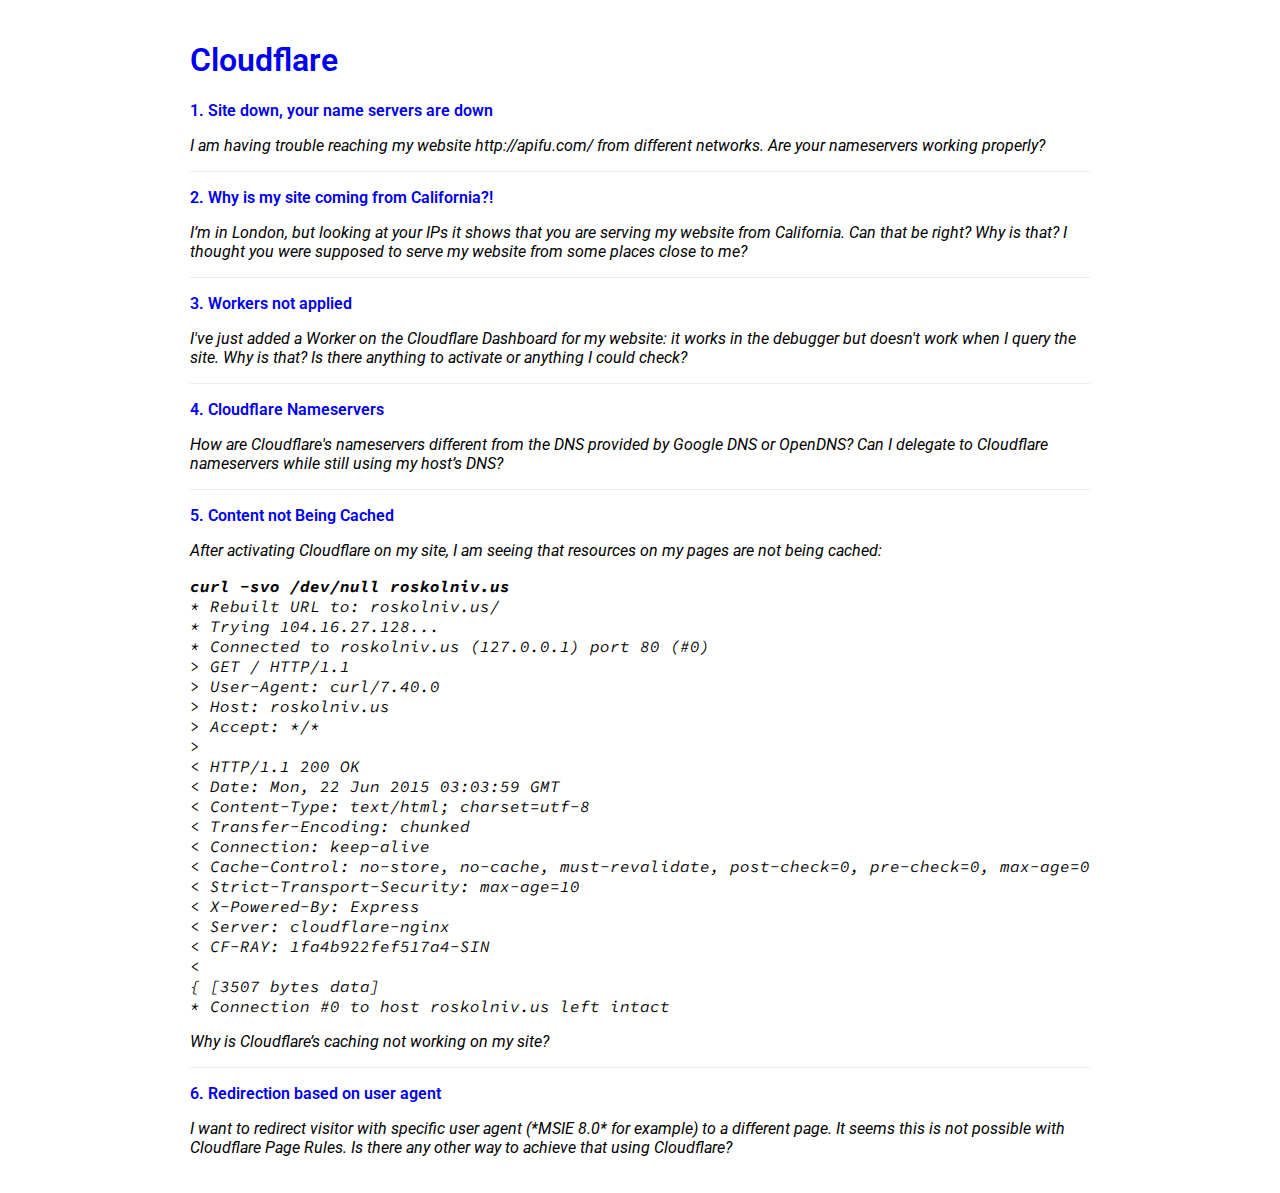
<file: index.html>
<!DOCTYPE html>
<html lang="en">

<head>
    <meta charset="UTF-8">
    <meta name="viewport" content="width=device-width, initial-scale=1.0">
    <title>Cloudflare</title>
    <link rel="stylesheet" type="text/css" href="style.css">
    <link rel="preconnect" href="https://fonts.googleapis.com">
    <link rel="preconnect" href="https://fonts.gstatic.com" crossorigin>
    <link
        href="https://fonts.googleapis.com/css2?family=Roboto:ital,wght@0,100;0,300;0,400;0,500;0,700;0,900;1,100;1,300;1,400;1,500;1,700;1,900&family=Source+Code+Pro:ital,wght@0,200..900;1,200..900&display=swap"
        rel="stylesheet">
</head>

<body>
    <h1><a href="./">Cloudflare</a></h1>
    <p class="p1"><a href="./site-down-your-name-servers-are-down.html">1. Site down, your name servers are down</a></p>
    <p class="p2">I am having trouble reaching my website http://apifu.com/ from different networks. Are your
        nameservers working properly?</p>
    <hr>
    <p class="p1"><a href="./why-is-my-site-coming-from-california.html">2. Why is my site coming from California?!</a>
    </p>
    <p class="p2">I’m in London, but looking at your IPs it shows that you are serving my website from California. Can
        that be right? Why is that? I thought you were supposed to serve my website from some places close to me?</p>
    <hr>
    <p class="p1"><a href="./workers-not-applied.html">3. Workers not applied</a></p>
    <p class="p2">I've just added a Worker on the Cloudflare Dashboard for my website: it works in the debugger but
        doesn't work when I query the site. Why is that? Is there anything to activate or anything I could check?</p>
    <hr>
    <p class="p1"><a href="./cloudflare-nameservers.html">4. Cloudflare Nameservers</a></p>
    <p class="p2">How are Cloudflare's nameservers different from the DNS provided by Google DNS or OpenDNS? Can I
        delegate to Cloudflare nameservers while still using my host’s DNS?</p>
    <hr>
    <p class="p1"><a href="./content-not-being-cached.html">5. Content not Being Cached</a></p>
    <p class="p2">After activating Cloudflare on my site, I am seeing that resources on my pages are not being cached:
    </p>
    <span class="pcode">
        <b>curl -svo /dev/null roskolniv.us</b><br>
        * Rebuilt URL to: roskolniv.us/<br>
        * Trying 104.16.27.128...<br>
        * Connected to roskolniv.us (127.0.0.1) port 80 (#0)<br>
        > GET / HTTP/1.1<br>
        > User-Agent: curl/7.40.0<br>
        > Host: roskolniv.us<br>
        > Accept: */*<br>
        ><br>
        < HTTP/1.1 200 OK<br>
            < Date: Mon, 22 Jun 2015 03:03:59 GMT<br>
                < Content-Type: text/html; charset=utf-8<br>
                    < Transfer-Encoding: chunked<br>
                        < Connection: keep-alive<br>
                            < Cache-Control: no-store, no-cache, must-revalidate, post-check=0, pre-check=0,
                                max-age=0<br>
                                < Strict-Transport-Security: max-age=10<br>
                                    < X-Powered-By: Express<br>
                                        < Server: cloudflare-nginx<br>
                                            < CF-RAY: 1fa4b922fef517a4-SIN<br>
                                                <<br>
                                                    { [3507 bytes data]<br>
                                                    * Connection #0 to host roskolniv.us left intact
    </span>
    <p class="p2">Why is Cloudflare’s caching not working on my site?</p>
    <hr>
    <p class="p1"><a href="./redirection-based-on-user-agent.html">6. Redirection based on user agent</a></p>
    <p class="p2">I want to redirect visitor with specific user agent (*MSIE 8.0* for example) to a different page. It
        seems this is not possible with Cloudflare Page Rules. Is there any other way to achieve that using Cloudflare?
    </p>
</body>

</html>
</file>
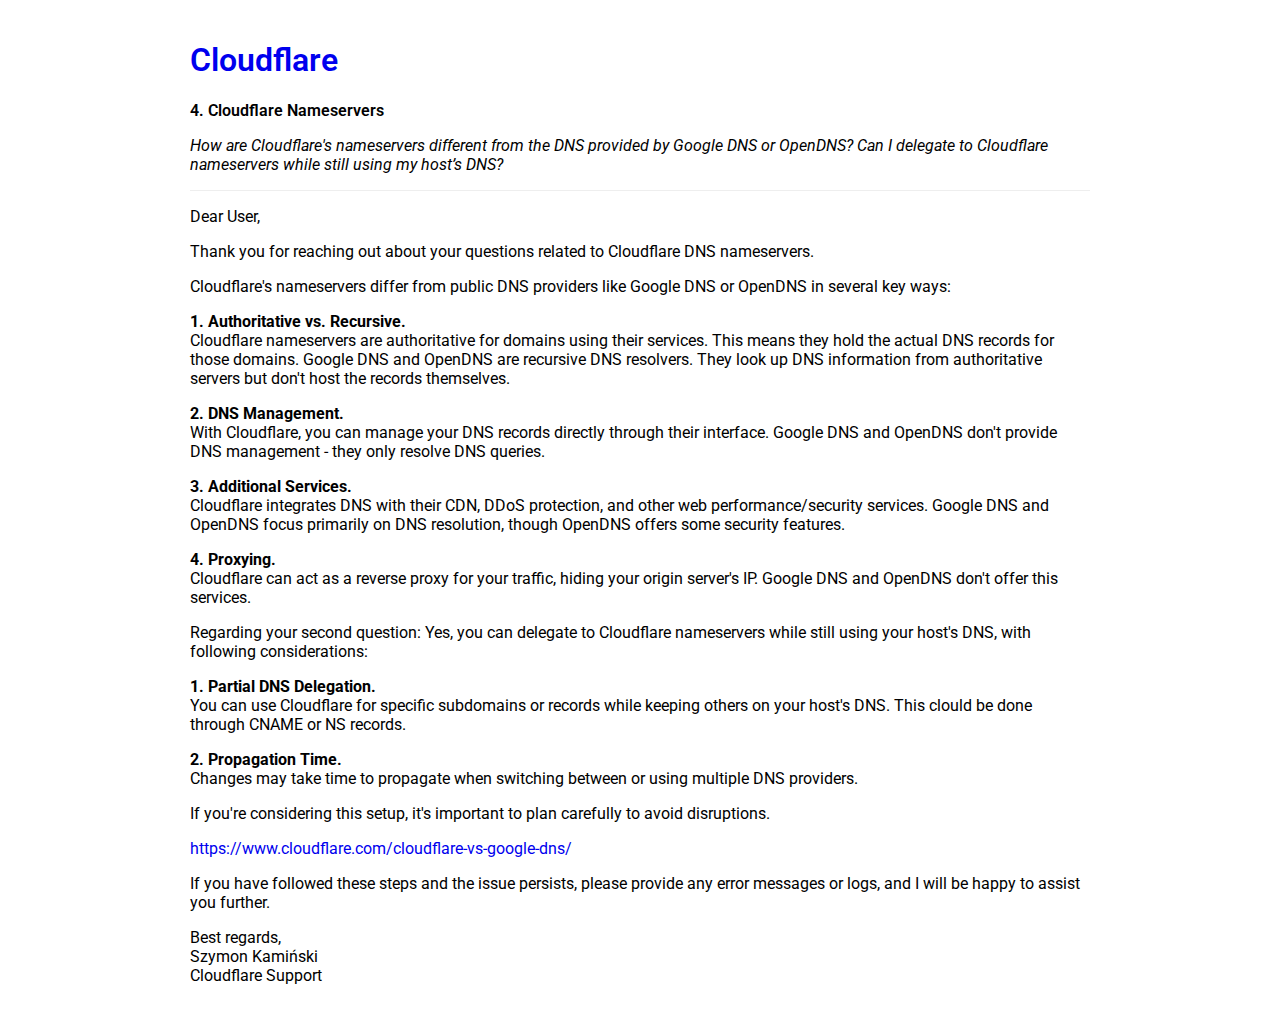
<file: cloudflare-nameservers.html>
<!DOCTYPE html>
<html lang="en">

<head>
    <meta charset="UTF-8">
    <meta name="viewport" content="width=device-width, initial-scale=1.0">
    <title>4. Cloudflare Nameservers - Cloudflare</title>
    <link rel="stylesheet" type="text/css" href="style.css">
    <link rel="preconnect" href="https://fonts.googleapis.com">
    <link rel="preconnect" href="https://fonts.gstatic.com" crossorigin>
    <link
        href="https://fonts.googleapis.com/css2?family=Roboto:ital,wght@0,100;0,300;0,400;0,500;0,700;0,900;1,100;1,300;1,400;1,500;1,700;1,900&family=Source+Code+Pro:ital,wght@0,200..900;1,200..900&display=swap"
        rel="stylesheet">
</head>

<body>
    <h1><a href="./">Cloudflare</a></h1>
    <p class="p1">4. Cloudflare Nameservers</p>
    <p class="p2">How are Cloudflare's nameservers different from the DNS provided by Google DNS or OpenDNS? Can I
        delegate to Cloudflare nameservers while still using my host’s DNS?
    <p>
        <hr>
    <p class="p3">Dear User,</p>
    <p class="p3">Thank you for reaching out about your questions related to Cloudflare DNS nameservers.</p>
    <p class="p3">Cloudflare's nameservers differ from public DNS providers like Google DNS or OpenDNS in several key
        ways:</p>
    <p class="p3"><b>1. Authoritative vs. Recursive.</b><br>Cloudflare nameservers are authoritative for domains using
        their services. This means they hold the actual DNS records for those domains. Google DNS and OpenDNS are
        recursive DNS resolvers. They look up DNS information from authoritative servers but don't host the records
        themselves.</p>
    <p class="p3"><b>2. DNS Management.</b><br>With Cloudflare, you can manage your DNS records directly through their
        interface. Google DNS and OpenDNS don't provide DNS management - they only resolve DNS queries.</p>
    <p class="p3"><b>3. Additional Services.</b><br>Cloudflare integrates DNS with their CDN, DDoS protection, and other
        web performance/security services. Google DNS and OpenDNS focus primarily on DNS resolution, though OpenDNS
        offers some security features.</p>
    <p class="p3"><b>4. Proxying.</b><br>Cloudflare can act as a reverse proxy for your traffic, hiding your origin
        server's IP. Google DNS and OpenDNS don't offer this services.</p>
    <p class="p3">Regarding your second question: Yes, you can delegate to Cloudflare nameservers while still using your
        host's DNS, with following considerations:</p>
    <p class="p3"><b>1. Partial DNS Delegation.</b><br>You can use Cloudflare for specific subdomains or records while
        keeping others on your host's DNS. This clould be done through CNAME or NS records.</p>
    <p class="p3"><b>2. Propagation Time.</b><br>Changes may take time to propagate when switching between or using
        multiple DNS providers.</p>
    <p class="p3">If you're considering this setup, it's important to plan carefully to avoid disruptions.</p>
    <p class="p3"><a href="https://www.cloudflare.com/cloudflare-vs-google-dns/"
        target="_blank">https://www.cloudflare.com/cloudflare-vs-google-dns/</a></p>
    <p class="p3">If you have followed these steps and the issue persists, please provide any error messages or logs,
        and I will be happy to assist you further.</p>
    <p class="p3">Best regards,<br>
        Szymon Kamiński<br>
        Cloudflare Support</p>
</body>

</html>
</file>
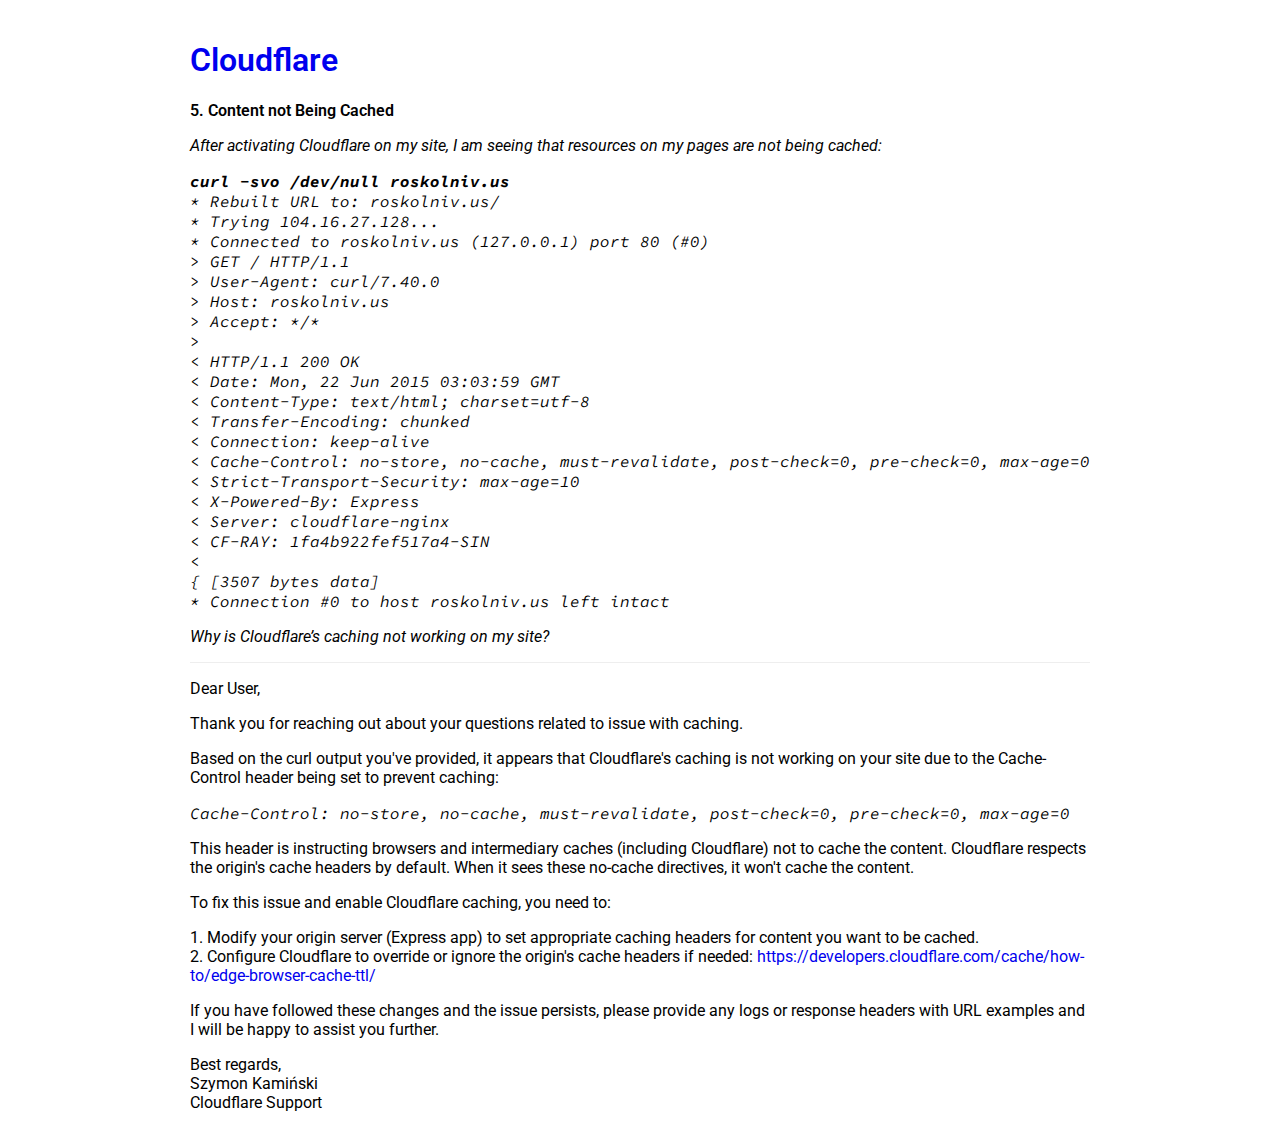
<file: content-not-being-cached.html>
<!DOCTYPE html>
<html lang="en">

<head>
    <meta charset="UTF-8">
    <meta name="viewport" content="width=device-width, initial-scale=1.0">
    <title>5. Content not Being Cached - Cloudflare</title>
    <link rel="stylesheet" type="text/css" href="style.css">
    <link rel="preconnect" href="https://fonts.googleapis.com">
    <link rel="preconnect" href="https://fonts.gstatic.com" crossorigin>
    <link
        href="https://fonts.googleapis.com/css2?family=Roboto:ital,wght@0,100;0,300;0,400;0,500;0,700;0,900;1,100;1,300;1,400;1,500;1,700;1,900&family=Source+Code+Pro:ital,wght@0,200..900;1,200..900&display=swap"
        rel="stylesheet">
</head>

<body>
    <h1><a href="./">Cloudflare</a></h1>
    <p class="p1">5. Content not Being Cached</p>
    <p class="p2">After activating Cloudflare on my site, I am seeing that resources on my pages are not being cached:
    </p>
    <span class="pcode">
        <b>curl -svo /dev/null roskolniv.us</b><br>
        * Rebuilt URL to: roskolniv.us/<br>
        * Trying 104.16.27.128...<br>
        * Connected to roskolniv.us (127.0.0.1) port 80 (#0)<br>
        > GET / HTTP/1.1<br>
        > User-Agent: curl/7.40.0<br>
        > Host: roskolniv.us<br>
        > Accept: */*<br>
        ><br>
        < HTTP/1.1 200 OK<br>
            < Date: Mon, 22 Jun 2015 03:03:59 GMT<br>
                < Content-Type: text/html; charset=utf-8<br>
                    < Transfer-Encoding: chunked<br>
                        < Connection: keep-alive<br>
                            < Cache-Control: no-store, no-cache, must-revalidate, post-check=0, pre-check=0,
                                max-age=0<br>
                                < Strict-Transport-Security: max-age=10<br>
                                    < X-Powered-By: Express<br>
                                        < Server: cloudflare-nginx<br>
                                            < CF-RAY: 1fa4b922fef517a4-SIN<br>
                                                <<br>
                                                    { [3507 bytes data]<br>
                                                    * Connection #0 to host roskolniv.us left intact
    </span>
    <p class="p2">Why is Cloudflare’s caching not working on my site?</p>
        <hr>
    <p class="p3">Dear User,</p>
    <p class="p3">Thank you for reaching out about your questions related to issue with caching.</p>
    <p class="p3">Based on the curl output you've provided, it appears that Cloudflare's caching is not working on your site due to the Cache-Control header being set to prevent caching:</p>
    <span class="pcode">
        Cache-Control: no-store, no-cache, must-revalidate, post-check=0, pre-check=0, max-age=0
    </span>
    <p class="p3">This header is instructing browsers and intermediary caches (including Cloudflare) not to cache the content. Cloudflare respects the origin's cache headers by default. When it sees these no-cache directives, it won't cache the content.</p>
    <p class="p3">To fix this issue and enable Cloudflare caching, you need to:</p>
    <p class="p3">1. Modify your origin server (Express app) to set appropriate caching headers for content you want to be cached.<br>2. Configure Cloudflare to override or ignore the origin's cache headers if needed: <a href="https://developers.cloudflare.com/cache/how-to/edge-browser-cache-ttl/"
        target="_blank">https://developers.cloudflare.com/cache/how-to/edge-browser-cache-ttl/</a></p>
    <p class="p3">If you have followed these changes and the issue persists, please provide any logs or response headers with URL examples and I will be happy to assist you further.</p>
    <p class="p3">Best regards,<br>
        Szymon Kamiński<br>
        Cloudflare Support</p>
</body>

</html>
</file>
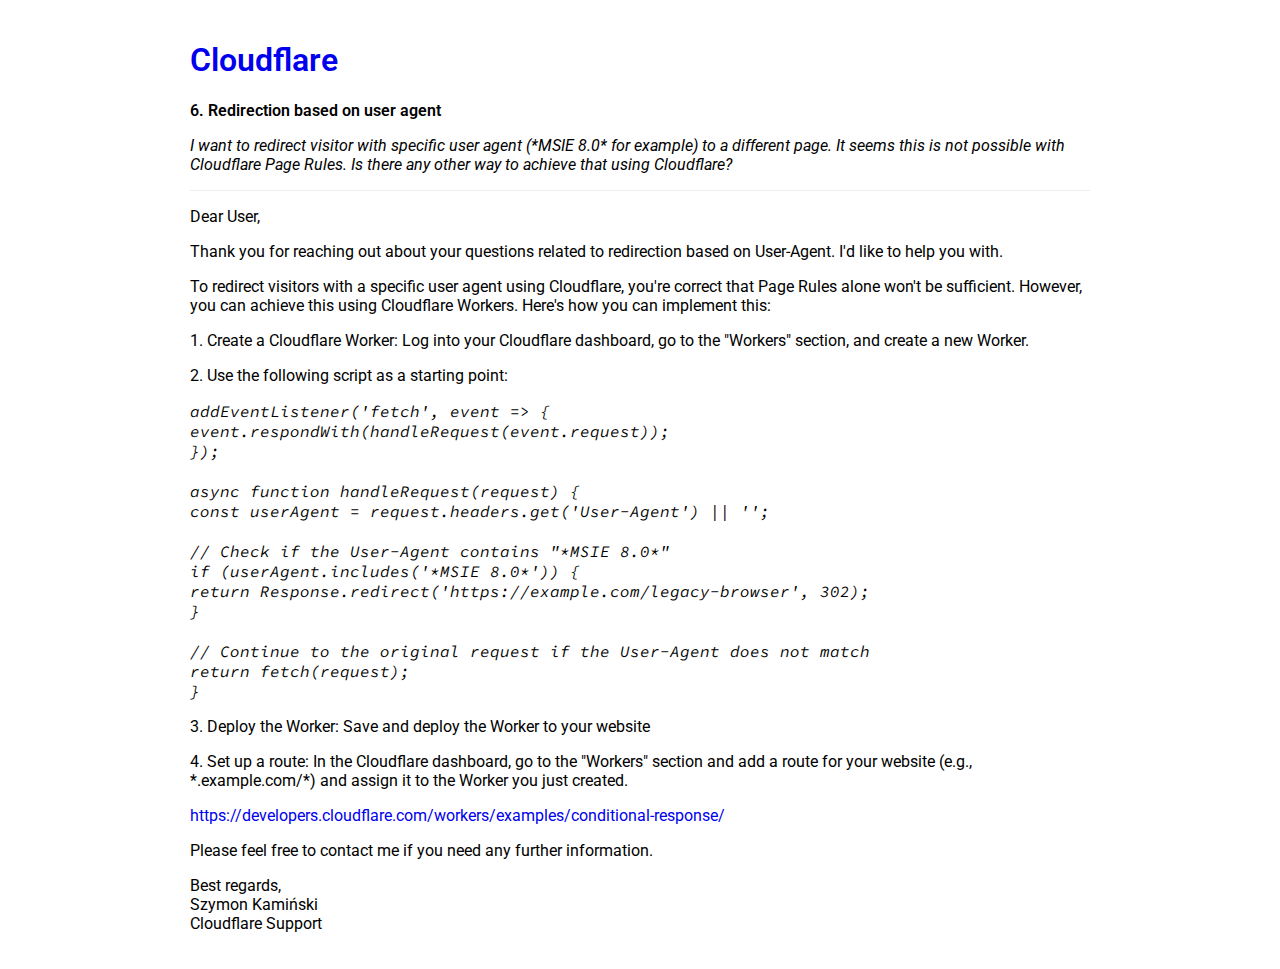
<file: redirection-based-on-user-agent.html>
<!DOCTYPE html>
<html lang="en">

<head>
    <meta charset="UTF-8">
    <meta name="viewport" content="width=device-width, initial-scale=1.0">
    <title>6. Redirection based on user agent - Cloudflare</title>
    <link rel="stylesheet" type="text/css" href="style.css">
    <link rel="preconnect" href="https://fonts.googleapis.com">
    <link rel="preconnect" href="https://fonts.gstatic.com" crossorigin>
    <link
        href="https://fonts.googleapis.com/css2?family=Roboto:ital,wght@0,100;0,300;0,400;0,500;0,700;0,900;1,100;1,300;1,400;1,500;1,700;1,900&family=Source+Code+Pro:ital,wght@0,200..900;1,200..900&display=swap"
        rel="stylesheet">
</head>

<body>
    <h1><a href="./">Cloudflare</a></h1>
    <p class="p1">6. Redirection based on user agent</p>
    <p class="p2">I want to redirect visitor with specific user agent (*MSIE 8.0* for example) to a different page. It seems this is not possible with Cloudflare Page Rules. Is there any other way to achieve that using Cloudflare?</p>
        <hr>
    <p class="p3">Dear User,</p>
    <p class="p3">Thank you for reaching out about your questions related to redirection based on User-Agent. I'd like to help you with.</p>
    <p class="p3">To redirect visitors with a specific user agent using Cloudflare, you're correct that Page Rules alone won't be sufficient. However, you can achieve this using Cloudflare Workers. Here's how you can implement this:</p>
    <p class="p3">1. Create a Cloudflare Worker: Log into your Cloudflare dashboard, go to the "Workers" section, and create a new Worker.</p>
    <p class="p3">2. Use the following script as a starting point:</p>
    <span class="pcode">
        addEventListener('fetch', event => {<br>
            event.respondWith(handleRequest(event.request));<br>
          });<br>
          <br>
          async function handleRequest(request) {<br>
            const userAgent = request.headers.get('User-Agent') || '';<br>
            <br>
            // Check if the User-Agent contains "*MSIE 8.0*"<br>
            if (userAgent.includes('*MSIE 8.0*')) {<br>
              return Response.redirect('https://example.com/legacy-browser', 302);<br>
            }<br>
            <br>
            // Continue to the original request if the User-Agent does not match<br>
            return fetch(request);<br>
          }
    </span>
    <p class="p3">3. Deploy the Worker: Save and deploy the Worker to your website</p>
    <p class="p3">4. Set up a route: In the Cloudflare dashboard, go to the "Workers" section and add a route for your website (e.g., *.example.com/*) and assign it to the Worker you just created.</p>
    <p class="p3"><a href="https://developers.cloudflare.com/workers/examples/conditional-response/"
        target="_blank">https://developers.cloudflare.com/workers/examples/conditional-response/</a></p>
        <p class="p3">Please feel free to contact me if you need any further information.</p>
    <p class="p3">Best regards,<br>
        Szymon Kamiński<br>
        Cloudflare Support</p>
</body>

</html>
</file>
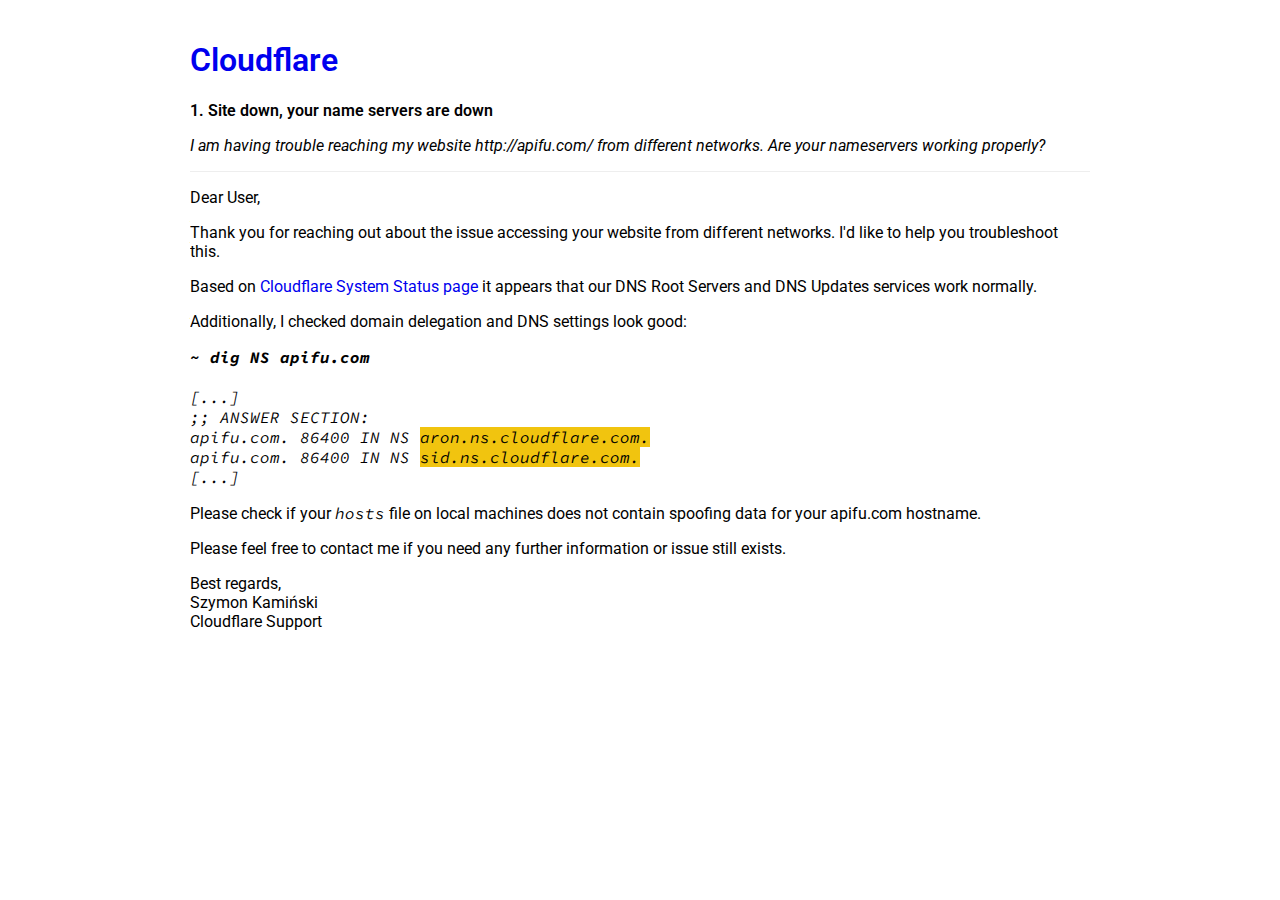
<file: site-down-your-name-servers-are-down.html>
<!DOCTYPE html>
<html lang="en">

<head>
    <meta charset="UTF-8">
    <meta name="viewport" content="width=device-width, initial-scale=1.0">
    <title>1. Site down, your name servers are down - Cloudflare</title>
    <link rel="stylesheet" type="text/css" href="style.css">
    <link rel="preconnect" href="https://fonts.googleapis.com">
    <link rel="preconnect" href="https://fonts.gstatic.com" crossorigin>
    <link
        href="https://fonts.googleapis.com/css2?family=Roboto:ital,wght@0,100;0,300;0,400;0,500;0,700;0,900;1,100;1,300;1,400;1,500;1,700;1,900&family=Source+Code+Pro:ital,wght@0,200..900;1,200..900&display=swap"
        rel="stylesheet">
</head>

<body>
    <h1><a href="./">Cloudflare</a></h1>
    <p class="p1">1. Site down, your name servers are down</p>
    <p class="p2">I am having trouble reaching my website http://apifu.com/ from different networks. Are your
        nameservers working properly?</p>
    <hr>
    <p class="p3">Dear User,</p>
    <p class="p3">Thank you for reaching out about the issue accessing your website from different networks. I'd like to help you troubleshoot this.</p>
    <p class="p3">Based on <a href="https://www.cloudflarestatus.com/" target="_blank">Cloudflare System Status page</a>
        it appears that our DNS Root Servers and DNS Updates services work normally.</p>
    <p class="p3">Additionally, I checked domain delegation and DNS settings look good:</p>
    <span class="pcode">
        <b>~ dig NS apifu.com</b><br>
        <br>
        [...]
        <br>
        ;; ANSWER SECTION:<br>
        apifu.com. 86400 IN NS <span class="highlight">aron.ns.cloudflare.com.</span><br>
        apifu.com. 86400 IN NS <span class="highlight">sid.ns.cloudflare.com.</span><br>
        [...]
    </span>
    <p class="p3">Please check if your <span class="pcode">hosts</span> file on local machines does not contain spoofing
        data for your apifu.com hostname.</p>
    <p class="p3">Please feel free to contact me if you need any further information or issue still exists.</p>
    <p class="p3">Best regards,<br>
        Szymon Kamiński<br>
        Cloudflare Support</p>
</body>

</html>
</file>
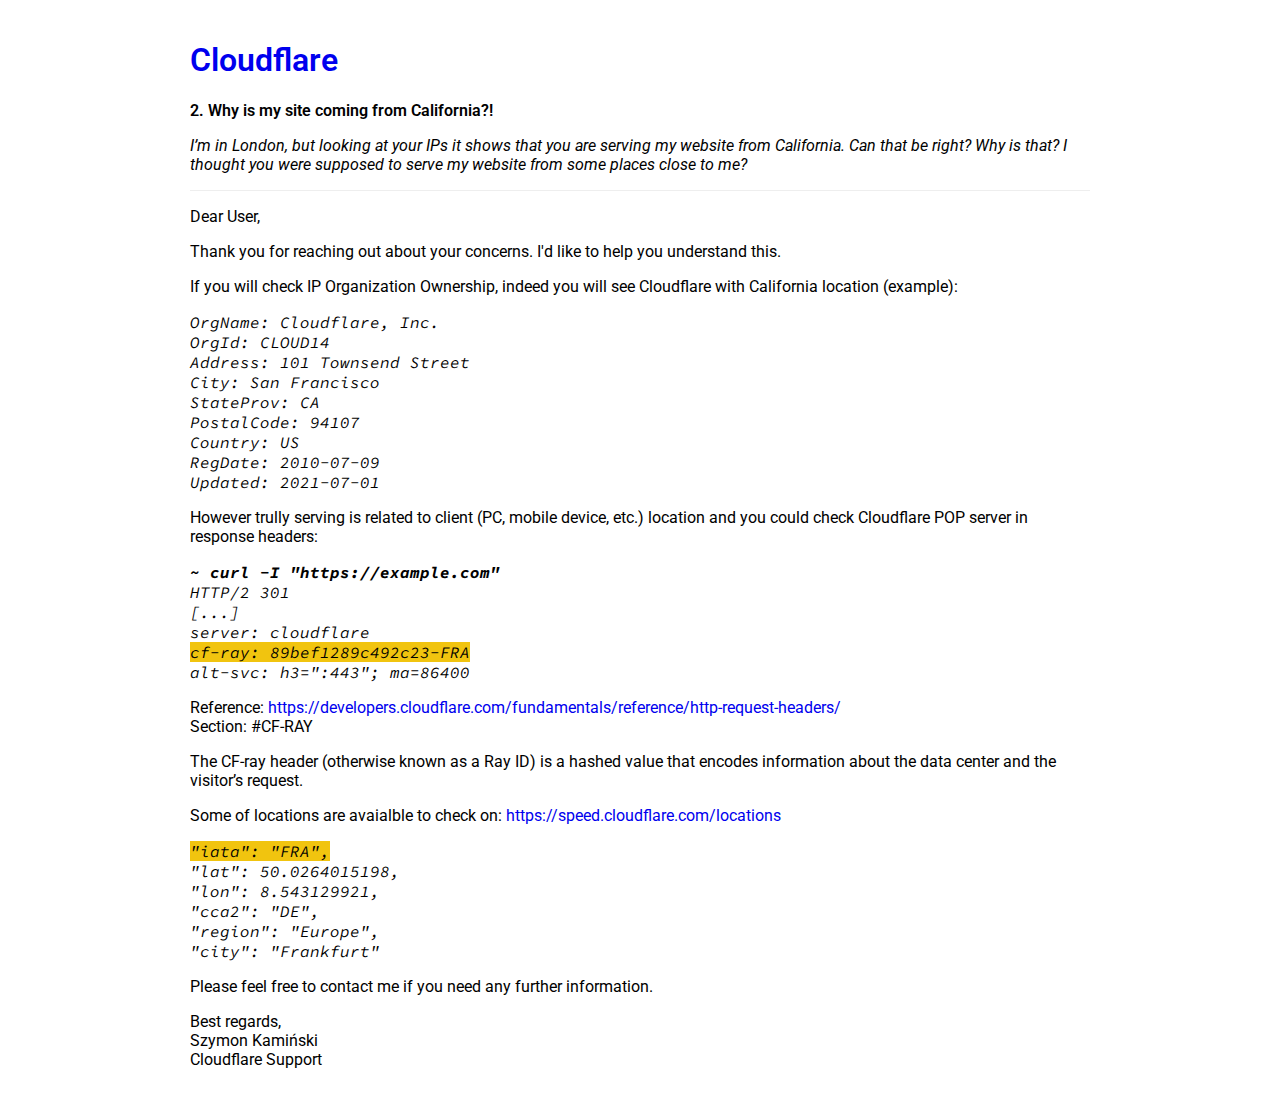
<file: why-is-my-site-coming-from-california.html>
<!DOCTYPE html>
<html lang="en">

<head>
    <meta charset="UTF-8">
    <meta name="viewport" content="width=device-width, initial-scale=1.0">
    <title>2. Why is my site coming from California?! - Cloudflare</title>
    <link rel="stylesheet" type="text/css" href="style.css">
    <link rel="preconnect" href="https://fonts.googleapis.com">
    <link rel="preconnect" href="https://fonts.gstatic.com" crossorigin>
    <link
        href="https://fonts.googleapis.com/css2?family=Roboto:ital,wght@0,100;0,300;0,400;0,500;0,700;0,900;1,100;1,300;1,400;1,500;1,700;1,900&family=Source+Code+Pro:ital,wght@0,200..900;1,200..900&display=swap"
        rel="stylesheet">
</head>

<body>
    <h1><a href="./">Cloudflare</a></h1>
    <p class="p1">2. Why is my site coming from California?!</p>
    <p class="p2">I’m in London, but looking at your IPs it shows that you are serving my website from California. Can
        that be right? Why is that? I thought you were supposed to serve my website from some places close to me?</p>
    <hr>
    <p class="p3">Dear User,</p>
    <p class="p3">Thank you for reaching out about your concerns. I'd like to help you understand this.</p>
    <p class="p3">If you will check IP Organization Ownership, indeed you will see Cloudflare with California location
        (example):</p>
    <span class="pcode">
        OrgName: Cloudflare, Inc.<br>
        OrgId: CLOUD14<br>
        Address: 101 Townsend Street<br>
        City: San Francisco<br>
        StateProv: CA<br>
        PostalCode: 94107<br>
        Country: US<br>
        RegDate: 2010-07-09<br>
        Updated: 2021-07-01<br>
    </span>
    <p class="p3">However trully serving is related to client (PC, mobile device, etc.) location and you could
        check Cloudflare POP server in response headers:</p>
    <span class="pcode">
        <b>~ curl -I "https://example.com"</b><br>
        HTTP/2 301<br>
        [...]<br>
        server: cloudflare<br>
        <span class="highlight">cf-ray: 89bef1289c492c23-FRA</span><br>
        alt-svc: h3=":443"; ma=86400
    </span>
    <p class="p3">Reference: <a href="https://developers.cloudflare.com/fundamentals/reference/http-request-headers/"
            target="_blank">https://developers.cloudflare.com/fundamentals/reference/http-request-headers/</a><br>
        Section: #CF-RAY
    <p class="p3">The CF-ray header (otherwise known as a Ray ID) is a hashed value that encodes information about the
        data center and the visitor’s request.</p>
    <p class="p3">Some of locations are avaialble to check on: <a href="https://speed.cloudflare.com/locations"
            target="_blank">https://speed.cloudflare.com/locations</a></p>
    <p class="pcode">
        <span class="highlight">"iata": "FRA",</span><br>
        "lat": 50.0264015198,<br>
        "lon": 8.543129921,<br>
        "cca2": "DE",<br>
        "region": "Europe",<br>
        "city": "Frankfurt"
    </p>
    <p class="p3">Please feel free to contact me if you need any further information.</p>
    <p class="p3">Best regards,<br>
        Szymon Kamiński<br>
        Cloudflare Support</p>
</body>

</html>
</file>
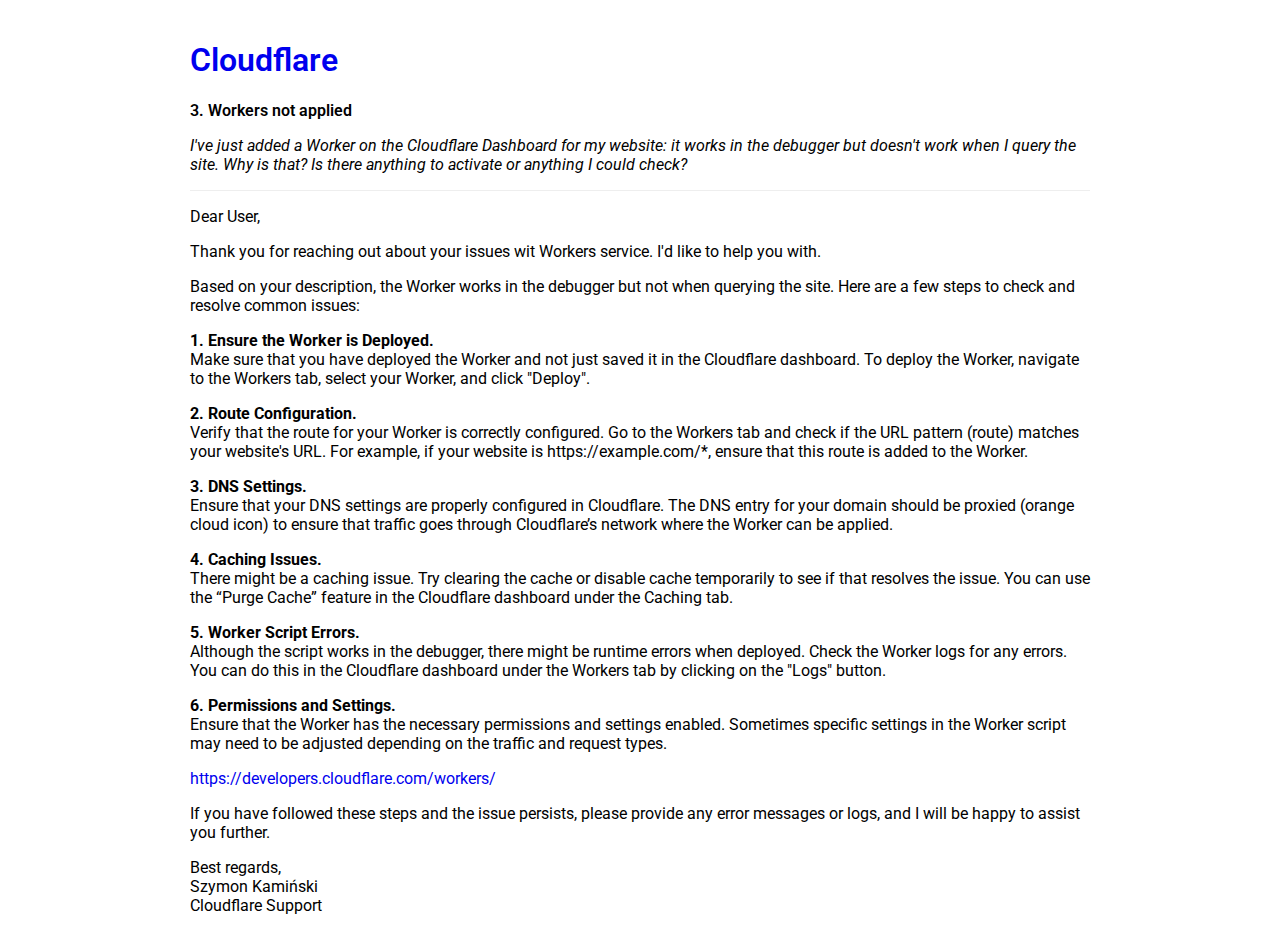
<file: workers-not-applied.html>
<!DOCTYPE html>
<html lang="en">

<head>
    <meta charset="UTF-8">
    <meta name="viewport" content="width=device-width, initial-scale=1.0">
    <title>3. Workers not applied - Cloudflare</title>
    <link rel="stylesheet" type="text/css" href="style.css">
    <link rel="preconnect" href="https://fonts.googleapis.com">
    <link rel="preconnect" href="https://fonts.gstatic.com" crossorigin>
    <link
        href="https://fonts.googleapis.com/css2?family=Roboto:ital,wght@0,100;0,300;0,400;0,500;0,700;0,900;1,100;1,300;1,400;1,500;1,700;1,900&family=Source+Code+Pro:ital,wght@0,200..900;1,200..900&display=swap"
        rel="stylesheet">
</head>

<body>
    <h1><a href="./">Cloudflare</a></h1>
    <p class="p1">3. Workers not applied</p>
    <p class="p2">I've just added a Worker on the Cloudflare Dashboard for my website: it works in the debugger but
        doesn't work when I query the site. Why is that? Is there anything to activate or anything I could check?<p>
    <hr>
    <p class="p3">Dear User,</p>
    <p class="p3">Thank you for reaching out about your issues wit Workers service. I'd like to help you with.</p>
    <p class="p3">Based on your description, the Worker works in the debugger but not when querying the site. Here are a few steps to check and resolve common issues:</p>
    <p class="p3"><b>1. Ensure the Worker is Deployed.</b><br>Make sure that you have deployed the Worker and not just saved it in the Cloudflare dashboard. To deploy the Worker, navigate to the Workers tab, select your Worker, and click "Deploy".</p>
    <p class="p3"><b>2. Route Configuration.</b><br>Verify that the route for your Worker is correctly configured. Go to the Workers tab and check if the URL pattern (route) matches your website's URL. For example, if your website is https://example.com/*, ensure that this route is added to the Worker.</p>
    <p class="p3"><b>3. DNS Settings.</b><br>Ensure that your DNS settings are properly configured in Cloudflare. The DNS entry for your domain should be proxied (orange cloud icon) to ensure that traffic goes through Cloudflare’s network where the Worker can be applied.</p>
    <p class="p3"><b>4. Caching Issues.</b><br>There might be a caching issue. Try clearing the cache or disable cache temporarily to see if that resolves the issue. You can use the “Purge Cache” feature in the Cloudflare dashboard under the Caching tab.</p>
    <p class="p3"><b>5. Worker Script Errors.</b><br>Although the script works in the debugger, there might be runtime errors when deployed. Check the Worker logs for any errors. You can do this in the Cloudflare dashboard under the Workers tab by clicking on the "Logs" button.</p>
    <p class="p3"><b>6. Permissions and Settings.</b><br>Ensure that the Worker has the necessary permissions and settings enabled. Sometimes specific settings in the Worker script may need to be adjusted depending on the traffic and request types.</p>
    <p class="p3"><a href="https://developers.cloudflare.com/workers/"
        target="_blank">https://developers.cloudflare.com/workers/</a></p>
    <p class="p3">If you have followed these steps and the issue persists, please provide any error messages or logs, and I will be happy to assist you further.</p>
    <p class="p3">Best regards,<br>
        Szymon Kamiński<br>
        Cloudflare Support</p>
</body>

</html>
</file>
<file: style.css>
body {
    font-family: 'Roboto', sans-serif;
    color: #000;
    max-width: 900px;
    margin: 0 auto;
    padding: 20px;
}

h1 {
    font-weight: 600;
}

.p1 {
    font-weight: 600;
}

.p2 {
    font-style: italic;
}

.p3 {
}

.pcode {
    font-family: 'Source Code Pro', monospace;
    font-style: italic;
}

.highlight {
    background-color: #f1c40f;
}

hr {
    height: 1px;
    background-color: #eeeeee;
    border: none;
}

a {
    text-decoration: none;
}
</file>
